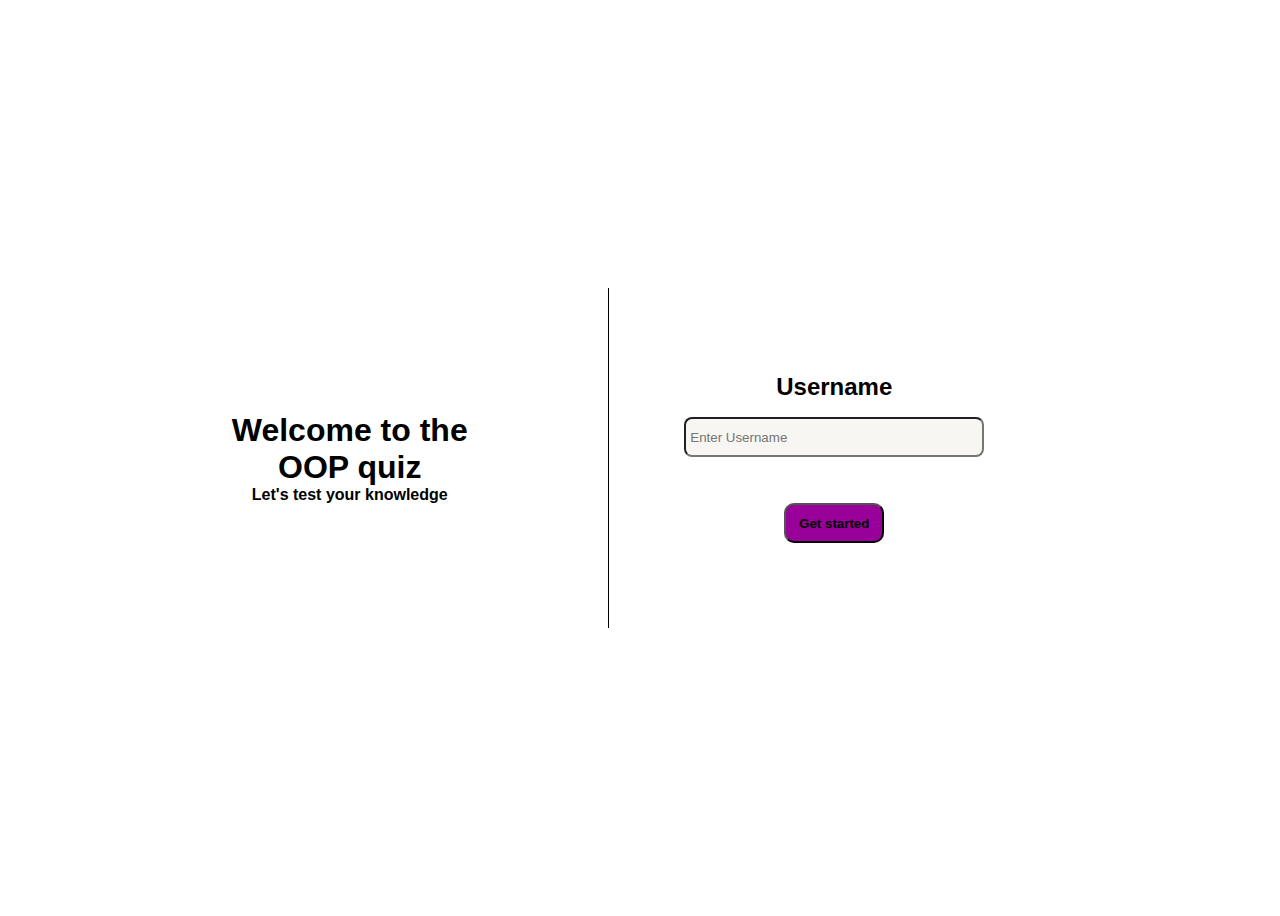
<file: index.html>
<!DOCTYPE html>
<html lang="en">
<head>
    <meta charset="UTF-8">
    <meta name="viewport" content="width=device-width, initial-scale=1.0">
    <title>landing</title>
        <link rel="stylesheet" href="css/styling.css">
</head>
<body>
    <div class="widget-wrap  anotherclass">
        <div class="left" id="left">
            <p class="moving-text"><span class="big-text">Welcome to the OOP quiz </span><br> Let's test your knowledge</p>
        </div>

        <div class="details-container" id="details">
            <div id="username">Username</div>
            <div><input type="text" name="username" id="usernameInput" placeholder="Enter Username"></div>
            <div><button  id="usernameButton">Get started</button></div>

        </div>

    </div>

    <script src="./js/adduser.js"></script>
    
</body>
</html>
</file>
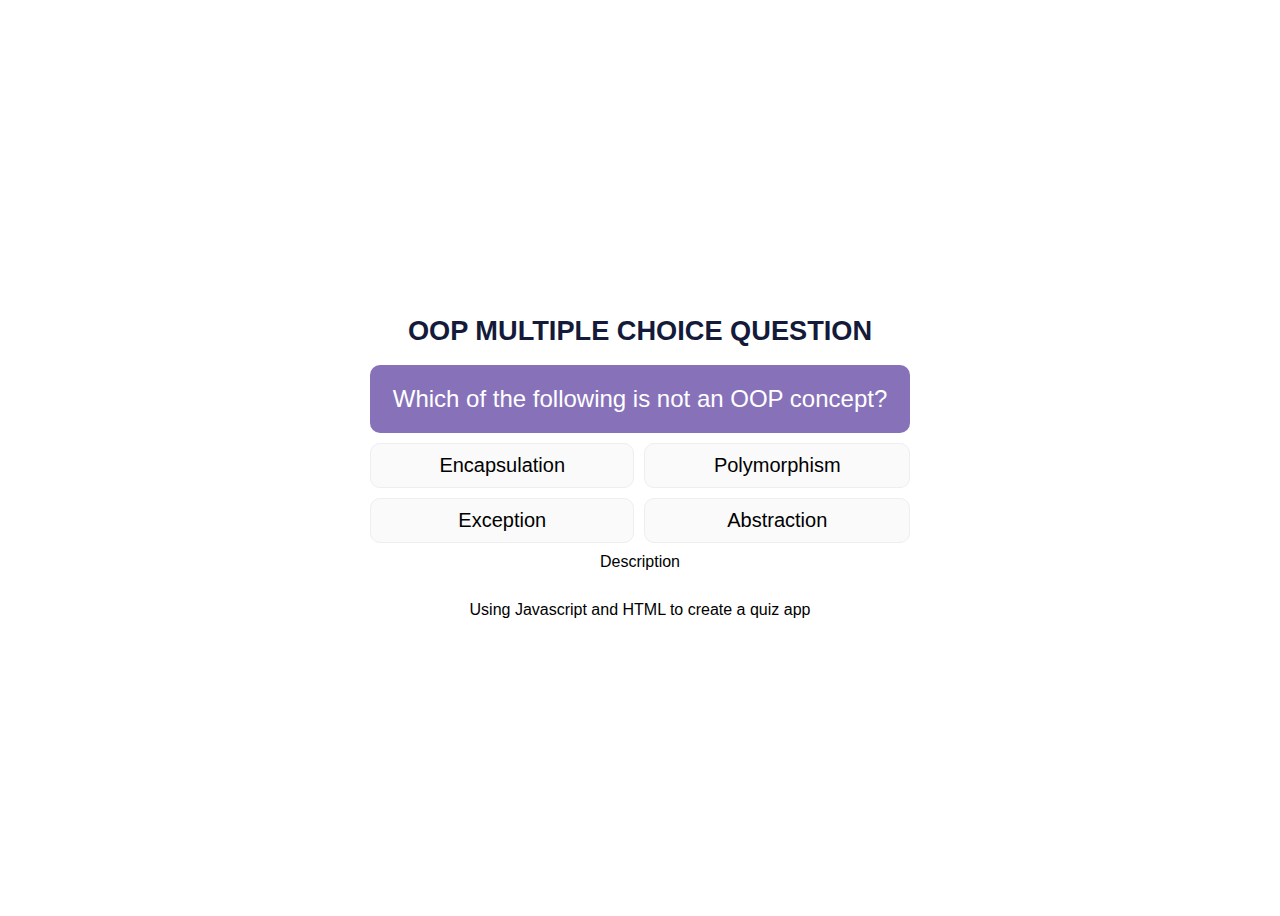
<file: quiz.html>
<!DOCTYPE html>
<html lang="en">

<head>
    <meta charset="UTF-8" />
    <meta http-equiv="X-UA-Compatible" content="IE=edge" />
    <meta name="viewport" content="width=device-width, initial-scale=1.0" />
    <title>Quiz App</title>
    <link rel="stylesheet" href="css/styling.css" />
</head>

<body >
    <div class="widget-wrap">
        <h1>OOP Multiple Choice Question</h1>

        <!-- (A) QUIZ CONTAINER -->
        <div id="quizWrap"></div>
                Description
        <div id="code-boxx">
            Using Javascript and HTML to create a quiz app
        </div>
    </div>
    <script src="js/index.js"></script>
</body>

</html>
</file>
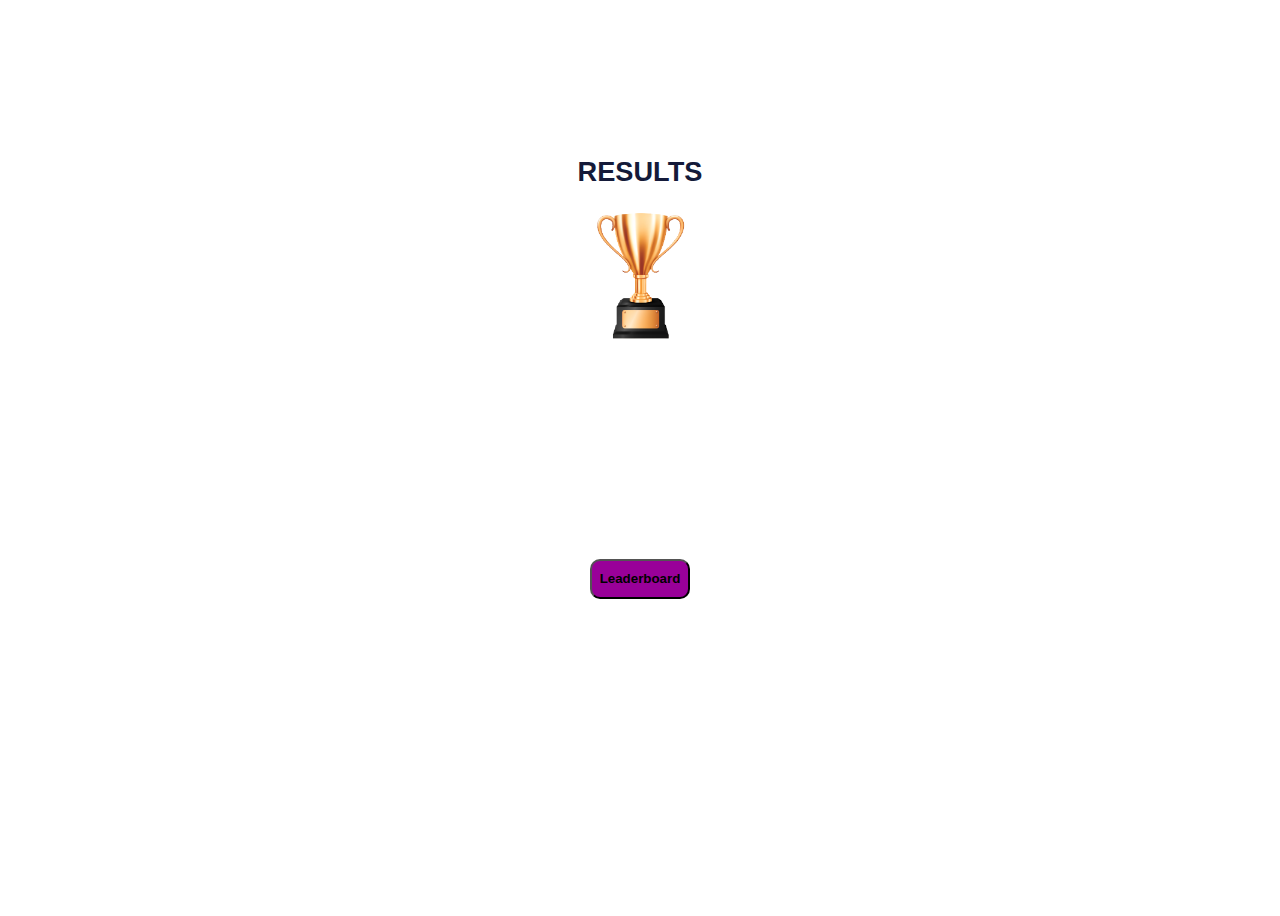
<file: scoreboard.html>
<!DOCTYPE html>
<html lang="en">

<head>
    <meta charset="UTF-8" />
    <meta http-equiv="X-UA-Compatible" content="IE=edge" />
    <meta name="viewport" content="width=device-width, initial-scale=1.0" />
    <title>Quiz App</title>
    <link rel="stylesheet" href="./css/styling.css"/>

   
</head>

<body>
    <div class="widget-wrap2">
        <h1>Results</h1>
        <div>
            <img src="./assets/gold_medal-removebg-preview.png" alt="" id="picture">
        </div>

        <!-- (A) QUIZ CONTAINER -->
        <div id="quizWrap"></div>
        <h2>Hey, Congratulations!</h2>

        <div id="code-boxx">
        <!-- inject current player's username and score here -->
        </div>
        <div>
            <button id="usernameButton">Leaderboard</button>
        </div>
       
    </div>
    <script src="./js/scoreboard.js"></script>
</body>

</html>
</file>
<file: css/styling.css>
:root {
  --color:  #990099;
}


/* (A) WRAPPER */
#quizWrap {
    max-width: 600px;
    margin: 0 auto;
    /* RECOMMENDED FIXED HEIGHT IF YOU HAVE CONTENT BELOW THE QUIZ */
    /* SO THAT PAGE LAYOUT DOES NOT "JUMP" */
    /* height: 250px; */
  }
  
  /* (B) QUESTION */
  #quizQn {
    padding: 20px;
    background: #8772ba;
    color: #fff;
    font-size: 24px;
    border-radius: 10px;
  }
  
  /* (C) ANSWERS */
  #quizAns {
    margin: 10px 0;
    display: grid;
    grid-template-columns: auto auto;
    grid-gap: 10px;
  }
  #quizAns input[type=radio] { display: none; }
  #quizAns label {
    background: #fafafa;
    border: 1px solid #eee;
    border-radius: 10px;
    padding: 10px;
    font-size: 20px;
    cursor: pointer;
    text-align: center;
  }
  #quizAns label.correct {
    background: #d8ffc4;
    border: 1px solid #60a03f;
  }
  #quizAns label.wrong {
    background: #ffe8e8;
    border: 1px solid #c78181;
  }
  
  /* (X) DOES NOT MATTER - COSMETICS */
  /* PAGE & BODY */
  * {
    font-family: arial, sans-serif;
    box-sizing: border-box;
  }
  

  
  /* WIDGET */
  .widget-wrap {
    width: 600px;
    padding: 30px;
    border-radius: 20px;
    background: rgba(255, 255, 255, 0.4);
  }

  .widget-wrap2 {
    width: 600px;
    height: 700px;
    padding: 30px;
    border-radius: 20px;
    background: rgba(255, 255, 255, 0.4);
    color: white;
    font-size: large;

  }
  
  body {
    display: flex;
    align-items: center; 
    justify-content: center;
    min-height: 100vh;
    background-image: url(https://as2.ftcdn.net/v2/jpg/04/79/92/07/1000_F_479920789_qHotJHLD3Rrvnk5ioTo7PcB03dBk6tg5.jpg);
    background-repeat: no-repeat;
    background-position: center;
    background-size: cover;
    text-align: center;
  
  } 

  
  /* FOOTER */
  #code-boxx {
    font-weight: large;
    margin-top: 30px;
  }
  #code-boxx a {
    display: inline-block;
    border: 0;
    padding: 5px;
    text-decoration: none;
    background: #b90a0a;
    color: #fff;
  }
  
  /* (C) ANSWERS */
  #quizAns {
    margin: 10px 0;
    display: grid;
    grid-template-columns: auto auto;
    grid-gap: 10px;
  }
  #quizAns input[type=radio] { display: none; }
  #quizAns label {
    background: #fafafa;
    border: 1px solid #eee;
    border-radius: 10px;
    padding: 10px;
    font-size: 20px;
    cursor: pointer;
    text-align: center;
  }
  #quizAns label.correct {
    background: #d8ffc4;
    border: 1px solid #60a03f;
  }
  #quizAns label.wrong {
    background: #ffe8e8;
    border: 1px solid #c78181;
  }

  #picture{
    height: 150px;
  }


#left {
  display: flex;
  flex: 1;
  justify-content: center;
  align-items: center;
  color: black;
  font-family:Arial, Helvetica, sans-serif;
  font-weight: bold;
}

#details {
  padding: 2rem;
  border-left: 1px solid black;
  display: flex;
  flex: 1;
  flex-direction: column;
  justify-content: center;
  align-items: center;
  gap: 1rem;
  color: black;
 
}

#usernameButton {
  width: 100px;
  height: 40px;
  margin-top: 30px;
  font-weight: bold;
  color: black;
  border-radius: 10px;
  background-color:   var(--color);
}

#username {
  
  font-size: x-large;
  font-family:Arial, Helvetica, sans-serif;
  color:black;
  font-weight: bolder;
}

#usernameInput {
  width: 300px;
  height: 40px;
  border-radius: 8px;
  background:#f7f6f2;
  padding: 4px;
  
}

#submit {
  width: 100px;
  height: 40px;
  margin-top: 30px;
  font-weight: bold;
  color: black;
  border-radius: 10px;
}


@keyframes moveText {
  0% {
      transform: translateX(0);
  }
  50% {
      transform: translateX(100px);
  }
  100% {
      transform: translateX(0);
  }
}
.moving-text {
  animation: moveText 5s linear infinite;
  margin-right: 8rem;
}

.big-text {
  font-size: xx-large;
}

.anotherclass {
  display: flex;
  flex: row;
  width: 100vh;
  height: 400px;

}

@media only screen and (max-width: 600px) {
  .anotherclass {
    flex-direction: column; /* Change to column layout for smaller screens */
    height: auto; /* Adjust height based on content */
  }
  #details {
    border-left: 0px solid ;
    border-top: 1px solid black;
  }
  .widget-wrap2 {
    width: 350px;
    height: 400px;
    padding: 10px;
    border-radius: 20px;
    background: rgba(255, 255, 255, 0.4);
  }
  
}


main {
  position:relative;
  margin-top: 0;
  width: 40rem;
  height: 43rem;
  background-color: rgba(255, 255, 255, 0.4);
  display: flex;
  flex-direction: column;
  align-items: center;
  border-radius: 0.5rem;
}

#header {
  width: 100%;
  display: flex;
  align-items: center;
  justify-content: space-between;
  padding: 2.5rem 2rem;
}

.share {
  font-weight: 900;
  padding: 0.2rem;
  background-color: var(--color);
  border: 0;
  border-radius: 1rem;
}

.share:active {
  border-bottom: 0;
}

.share i {
  color: #fff;
  font-size: 2rem;
}

h1 {
  font-family: "Rubik", sans-serif;
  font-size: 1.7rem;
  color: #141a39;
  text-transform: uppercase;
  cursor: default;
}

#leaderboard::-webkit-scrollbar {
  display: none;
}

#leaderboard {
  width: 100%;
  overflow-y: scroll;
  scrollbar-width: none; 
}

table {
  width: 100%;
  border-collapse: collapse;
  table-layout: fixed;
  color: #141a39;
  cursor: default;
}

tr {
  transition: all 0.2s ease-in-out;
  border-radius: 0.2rem;
  border-bottom-left-radius:  0.5rem;
  border-bottom-right-radius: 0.5rem;
}

tr:hover {
  transform: scale(1.1);
}


.Odd {
  background-color: rgba(214, 214, 214, 0.4);
}

td {
  height: 5rem;
  font-family: "Rubik", sans-serif;
  font-size: 1.4rem;
  padding: 1rem 2rem;
  position: relative;
}

.number {
  width: 1rem;
  font-size: 2.2rem;
  font-weight: bold;
  text-align: left;
}

.name {
  text-align: left;
  font-size: 1.2rem;
}

.points {
  font-weight: bold;
  font-size: 1.3rem;
  display: flex;
  justify-content: flex-end;
  align-items: center;
}

.points:first-child {
  width: 10rem;
}

.medal {
  height: 3rem;
  margin-left: 1.5rem;
}

#buttons {
  width: 100%;
  height: 6rem;
  margin-top: 3rem;
  display: flex;
  justify-content: center;
  gap: 2rem;
  position: sticky;
  bottom:0;
  background-color:var(--color);
  border-bottom-left-radius:  0.5rem;
  border-bottom-right-radius: 0.5rem;

}

.exit {
  width: 11rem;
  height: 3rem;
  margin-top: 1.4rem;
  font-family: "Rubik", sans-serif;
  font-size: 1.3rem;
  text-transform: uppercase;
  color: #000000;
  border: 0.1rem solid #000000;
  background-color:  var(--color);
  cursor: pointer;
}

.exit:hover {
  border: 0.1rem solid #4d4d4d;
  color:#4d4d4d ;
}

/* .continue {
  width: 11rem;
  height: 3rem;
  font-family: "Rubik", sans-serif;
  font-size: 1.3rem;
  color: #fff;
  text-transform: uppercase;
  background-color: #5c5be5;
  border: 0;
  border-bottom: 0.2rem solid #3838b8;
  border-radius: 2rem;
  cursor: pointer;
} */
/* 
.continue:active {
  border-bottom: 0;
} */

@media (max-width: 740px) {
    * {
      font-size: 70%;
    }
}

@media (max-width: 500px) {
    * {
      font-size: 55%;
    }
}

@media (max-width: 390px) {
    * {
      font-size: 45%;
    }
}
</file>
